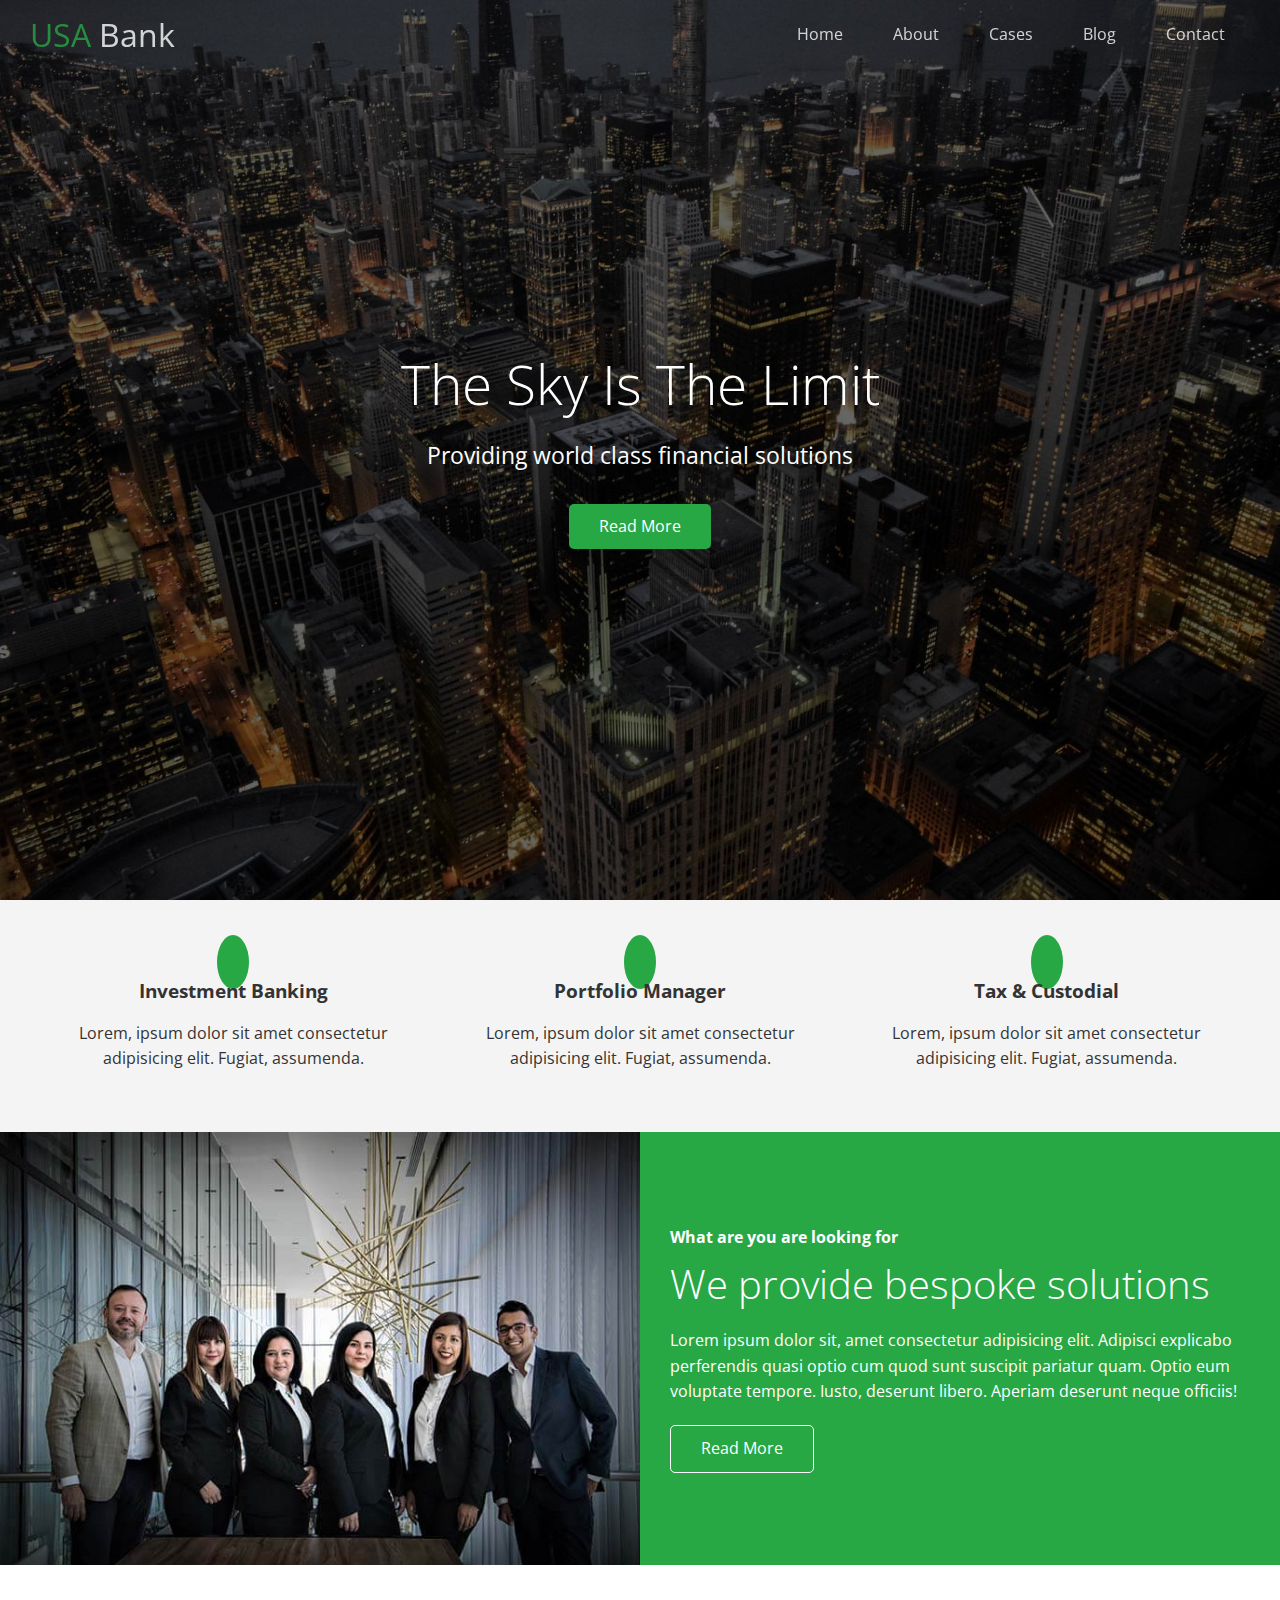
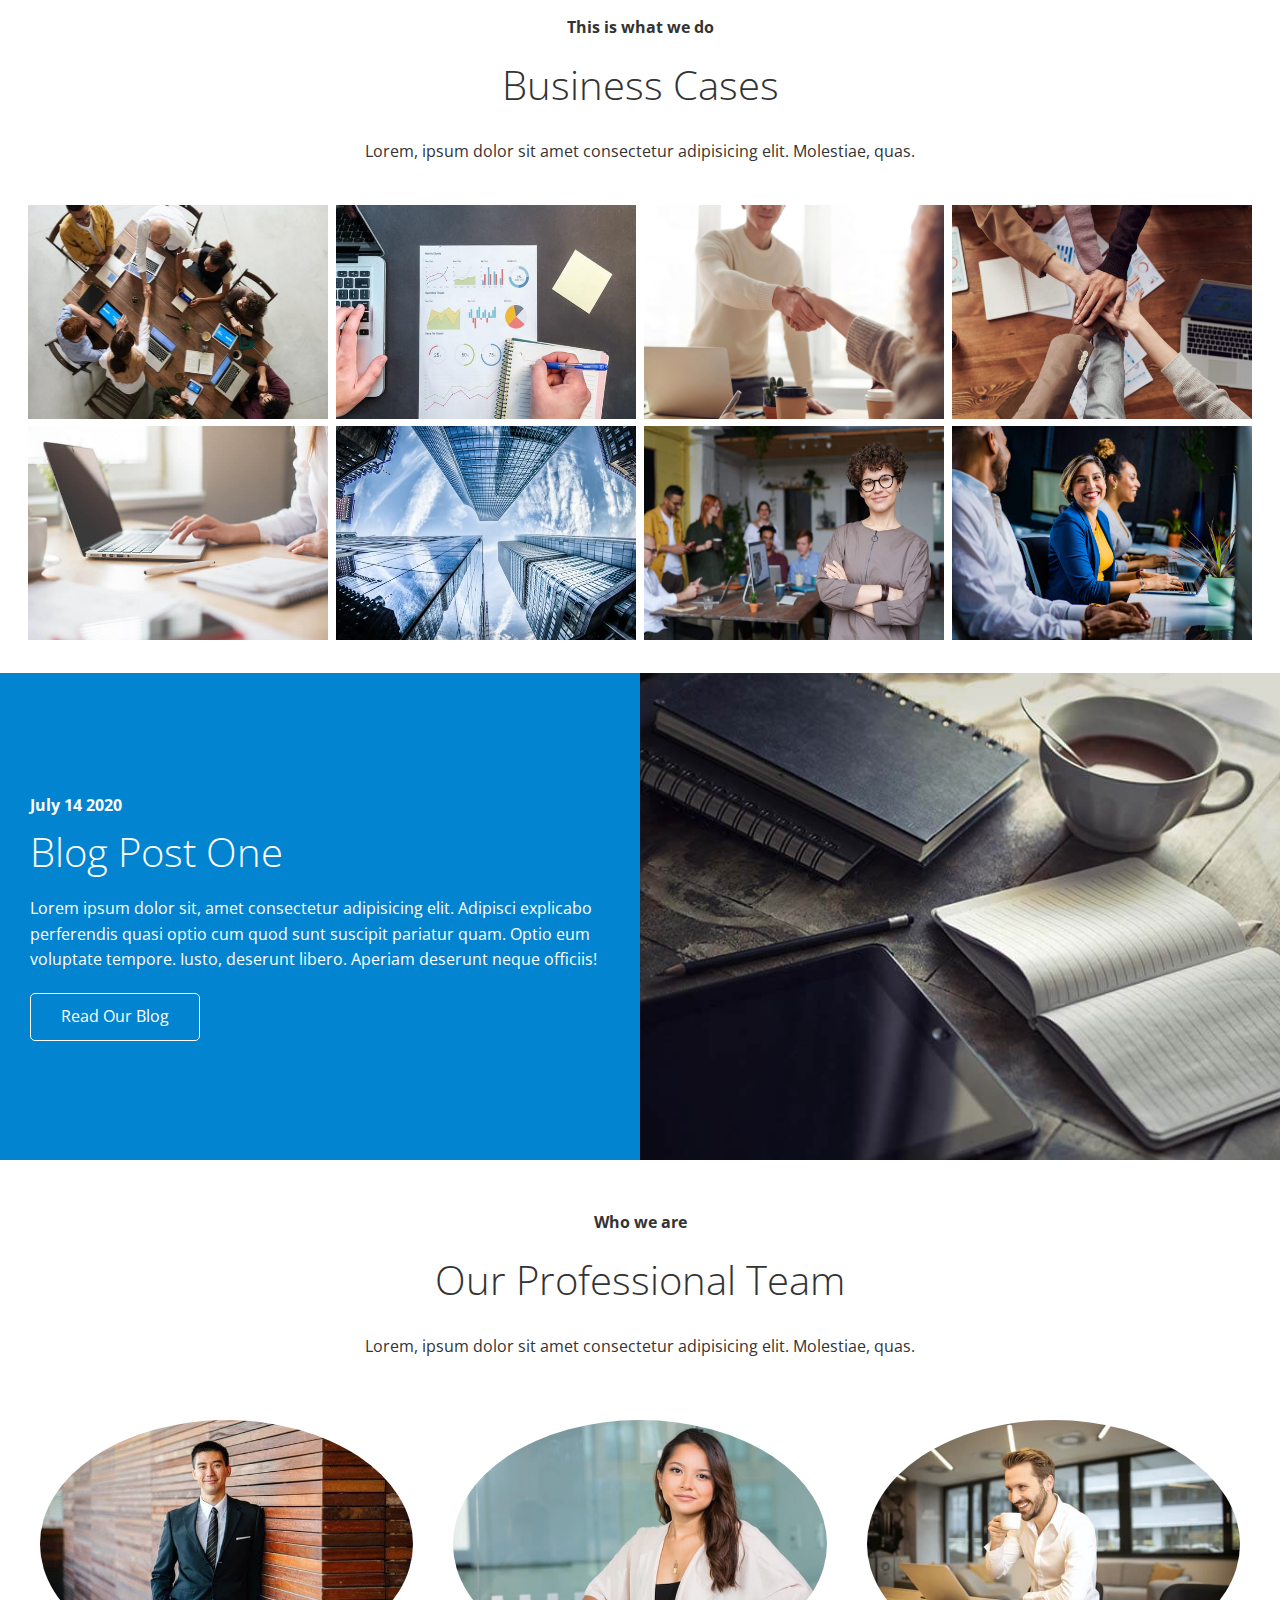
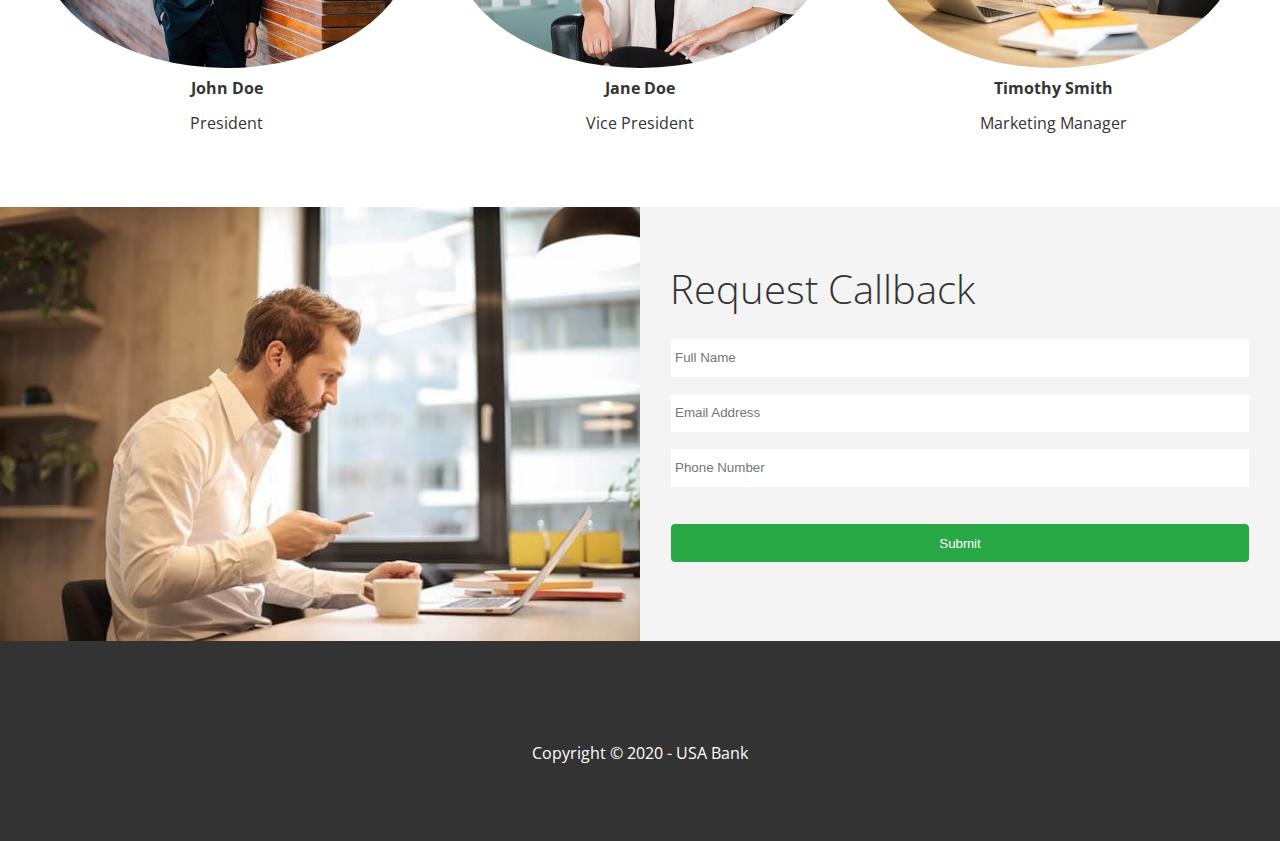
<file: index.html>
<!DOCTYPE html>
<html lang="en">

<head>
  <meta charset="UTF-8">
  <meta name="viewport" content="width=device-width, initial-scale=1.0">
  <link rel="shortcut icon" type="image/x-icon" href="/favicon.ico">
  <link rel="stylesheet" href="https://cdnjs.cloudflare.com/ajax/libs/font-awesome/5.13.1/css/all.min.css"
    integrity="sha512-xA6Hp6oezhjd6LiLZynuukm80f8BoZ3OpcEYaqKoCV3HKQDrYjDE1Gu8ocxgxoXmwmSzM4iqPvCsOkQNiu41GA=="
    crossorigin="anonymous" />
  <link rel="stylesheet" href="css/lightbox.min.css">
  <link rel="stylesheet" href="css/utilities.css">
  <link rel="stylesheet" href="css/style.css">
  <title>Welcome to USA Bank</title>
</head>

<body id="home">
  <header class="hero">
    <div id="navbar" class="navbar top">
      <h1 class="logo">
        <span class="text-primary"><i class="fas fa-book-open"></i> USA</span> Bank
      </h1>
      <nav>
        <ul>
          <li><a href="#home">Home</a></li>
          <li><a href="#about">About</a></li>
          <li><a href="#cases">Cases</a></li>
          <li><a href="#blog">Blog</a></li>
          <li><a href="#contact">Contact</a></li>
        </ul>
      </nav>
    </div>

    <div class="content">
      <h1>The Sky Is The Limit</h1>
      <p>Providing world class financial solutions</p>
      <a href="#about" class="btn"><i class="fas fa-chevron-right"></i> Read More</a>
    </div>
  </header>

  <main>
    <!-- About icons -->
    <section id="about" class="icons bg-light">
      <div class="flex-items">
        <div>
          <i class="fas fa-university fa-2x"></i>
          <div>
            <h3>Investment Banking</h3>
            <p>Lorem, ipsum dolor sit amet consectetur adipisicing elit. Fugiat, assumenda.</p>
          </div>
        </div>
        <div>
          <i class="fas fa-book-reader fa-2x"></i>
          <div>
            <h3>Portfolio Manager</h3>
            <p>Lorem, ipsum dolor sit amet consectetur adipisicing elit. Fugiat, assumenda.</p>
          </div>
        </div>
        <div>
          <i class="fas fa-pencil-alt fa-2x"></i>
          <div>
            <h3>Tax & Custodial</h3>
            <p>Lorem, ipsum dolor sit amet consectetur adipisicing elit. Fugiat, assumenda.</p>
          </div>
        </div>
      </div>
    </section>
    <!-- About solutions -->
    <section class="solutions flex-columns">
      <div class="row">
        <div class="column">
          <div class="column-1">
            <img src="img/home/people.jpg" alt="">
          </div>
        </div>
        <div class="column">
          <div class="column-2 bg-primary">
            <h4>What are you are looking for</h4>
            <h2>We provide bespoke solutions</h2>
            <p>Lorem ipsum dolor sit, amet consectetur adipisicing elit. Adipisci explicabo perferendis quasi optio cum
              quod sunt suscipit pariatur quam. Optio eum voluptate tempore. Iusto, deserunt libero. Aperiam deserunt
              neque officiis!</p>
            <a href="#" class="btn btn-outline">
              <i class="fas fa-chevron"></i> Read More
            </a>
          </div>
        </div>
      </div>
    </section>

    <!-- Cases -->
    <section id="cases" class="cases flex-grid section-padding">
      <header class="section-header">
        <h4>This is what we do</h4>
        <h2>Business Cases</h2>
        <p>Lorem, ipsum dolor sit amet consectetur adipisicing elit. Molestiae, quas.</p>
      </header>
      <div class="row">
        <div class="column">
          <a href="img/cases/cases1.jpg" data-lightbox="cases"
            data-title="Lorem, ipsum dolor sit amet consectetur adipisicing elit. Molestiae, quas.">
            <img src="img/cases/cases1.jpg" alt="">
          </a>
          <a href="img/cases/cases2.jpg" data-lightbox="cases"
            data-title="Lorem, ipsum dolor sit amet consectetur adipisicing elit. Molestiae, quas.">
            <img src="img/cases/cases2.jpg" alt="">
          </a>
        </div>
        <div class="column">
          <a href="img/cases/cases3.jpg" data-lightbox="cases"
            data-title="Lorem, ipsum dolor sit amet consectetur adipisicing elit. Molestiae, quas.">
            <img src="img/cases/cases3.jpg" alt="">
          </a>
          <a href="img/cases/cases4.jpg" data-lightbox="cases"
            data-title="Lorem, ipsum dolor sit amet consectetur adipisicing elit. Molestiae, quas.">
            <img src="img/cases/cases4.jpg" alt="">
          </a>
        </div>
        <div class="column">
          <a href="img/cases/cases5.jpg" data-lightbox="cases"
            data-title="Lorem, ipsum dolor sit amet consectetur adipisicing elit. Molestiae, quas.">
            <img src="img/cases/cases5.jpg" alt="">
          </a>
          <a href="img/cases/cases6.jpg" data-lightbox="cases"
            data-title="Lorem, ipsum dolor sit amet consectetur adipisicing elit. Molestiae, quas.">
            <img src="img/cases/cases6.jpg" alt="">
          </a>
        </div>
        <div class="column">
          <a href="img/cases/cases7.jpg" data-lightbox="cases"
            data-title="Lorem, ipsum dolor sit amet consectetur adipisicing elit. Molestiae, quas.">
            <img src="img/cases/cases7.jpg" alt="">
          </a>
          <a href="img/cases/cases8.jpg" data-lightbox="cases"
            data-title="Lorem, ipsum dolor sit amet consectetur adipisicing elit. Molestiae, quas.">
            <img src="img/cases/cases8.jpg" alt="">
          </a>
        </div>

      </div>
    </section>

    <!-- Blog -->
    <section id="blog" class="blog flex-columns flex-reverse">
      <div class="row">
        <div class="column">
          <div class="column-1">
            <img src="img/home/blog.jpg" alt="">
          </div>
        </div>
        <div class="column">
          <div class="column-2 bg-secondary">
            <h4>July 14 2020</h4>
            <h2>Blog Post One</h2>
            <p>Lorem ipsum dolor sit, amet consectetur adipisicing elit. Adipisci explicabo perferendis quasi optio cum
              quod sunt suscipit pariatur quam. Optio eum voluptate tempore. Iusto, deserunt libero. Aperiam deserunt
              neque officiis!</p>
            <a href="blog.html" class="btn btn-outline">
              <i class="fas fa-chevron"></i> Read Our Blog
            </a>
          </div>
        </div>
      </div>
    </section>

    <!-- Team -->
    <section id="team" class="team section-padding">
      <header class="section-header">
        <h4>Who we are</h4>
        <h2>Our Professional Team</h2>
        <p>Lorem, ipsum dolor sit amet consectetur adipisicing elit. Molestiae, quas.</p>
      </header>
      <div class="flex-items">
        <div>
          <img src="img/team/person1.jpg" alt="John Doe">
          <h4>John Doe</h4>
          <p>President</p>
        </div>
        <div>
          <img src="img/team/person2.jpg" alt="Jane Doe">
          <h4>Jane Doe</h4>
          <p>Vice President</p>
        </div>
        <div>
          <img src="img/team/person3.jpg" alt="Timothy Smith">
          <h4>Timothy Smith</h4>
          <p>Marketing Manager</p>
        </div>
      </div>
    </section>

    <!-- Contact -->
    <section id="contact" class="contact flex-columns">
      <div class="row">
        <div class="column">
          <div class="column-1">
            <img src="img/home/contact.jpg" alt="">
          </div>
        </div>
        <div class="column">
          <div class="column-2 bg-light">
            <h2>Request Callback</h2>
            <form action="" class="callback-form">
              <div class="form-control">
                <label for="name"></label>
                <input type="text" name="name" id="name" placeholder="Full Name">
              </div>
              <div class="form-control">
                <label for="email"></label>
                <input type="email" name="email" id="email" placeholder="Email Address">
              </div>
              <div class="form-control">
                <label for="phone"></label>
                <input type="text" name="phone" id="phone" placeholder="Phone Number">
              </div>
              <input type="submit" value="Submit" id="submit" class="btn">
            </form>
          </div>
        </div>
      </div>
    </section>
  </main>
  <footer class="footer bg-dark">
    <div class="social">
      <a href="#"><i class="fab fa-facebook fa-2x"></i></a>
      <a href="#"><i class="fab fa-twitter fa-2x"></i></a>
      <a href="#"><i class="fab fa-youtube fa-2x"></i></a>
      <a href="#"><i class="fab fa-linkedin fa-2x"></i></a>
    </div>
    <p>Copyright &copy; 2020 - USA Bank</p>
  </footer>

  <script src="https://code.jquery.com/jquery-3.5.1.min.js"
    integrity="sha256-9/aliU8dGd2tb6OSsuzixeV4y/faTqgFtohetphbbj0=" crossorigin="anonymous"></script>

  <script src="js/lightbox.min.js"></script>

  <script>
    const navbar = document.getElementById('navbar');
    let scrolled = false;

    window.onscroll = function () {
      if (window.pageYOffset > 100) {
        navbar.classList.remove('top');
        if (!scrolled) {
          navbar.style.transform = 'translateY(-70px)';
        }
        setTimeout(function () {
          navbar.style.transform = 'translateY(0)';
          scrolled = true;
        }, 200);
      } else {
        navbar.classList.add('top');
        scrolled = false;
      }
    };

    /* Smooth Scrolling */
    $('#navbar a, .btn').on('click', function (e) {
      if (this.hash !== '') {
        e.preventDefault();

        const hash = this.hash;

        $('html, body').animate(
          {
            scrollTop: $(hash).offset().top - 100,
          },
          800
        );
      }
    });

  </script>
</body>

</html>
</file>
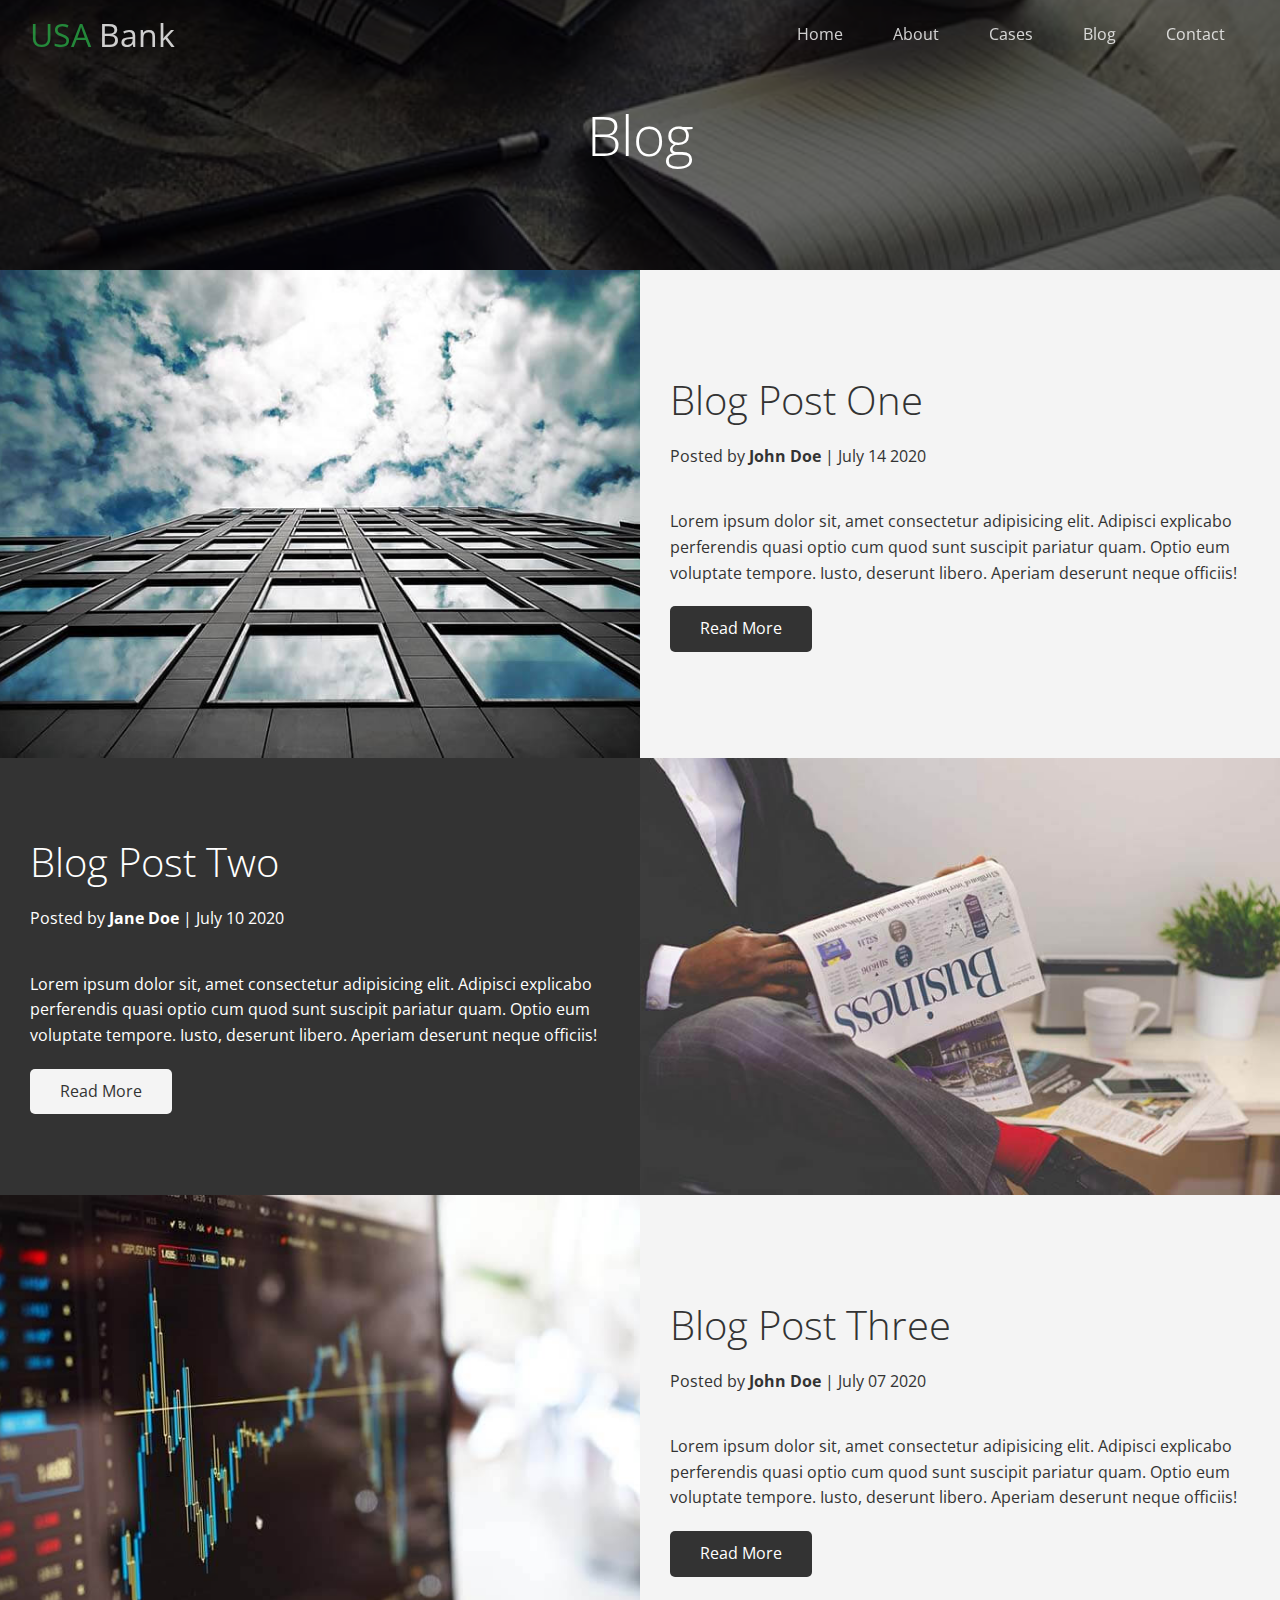
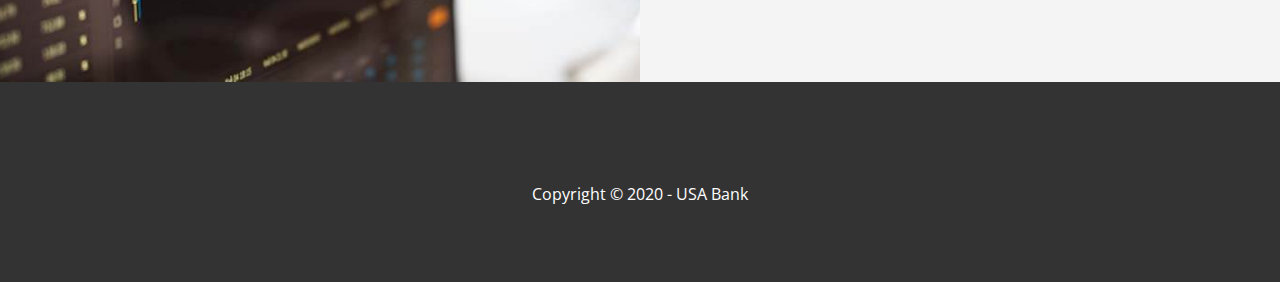
<file: blog.html>
<!DOCTYPE html>
<html lang="en">

<head>
  <meta charset="UTF-8">
  <meta name="viewport" content="width=device-width, initial-scale=1.0">
  <link rel="stylesheet" href="https://cdnjs.cloudflare.com/ajax/libs/font-awesome/5.13.1/css/all.min.css"
    integrity="sha512-xA6Hp6oezhjd6LiLZynuukm80f8BoZ3OpcEYaqKoCV3HKQDrYjDE1Gu8ocxgxoXmwmSzM4iqPvCsOkQNiu41GA=="
    crossorigin="anonymous" />
  <link rel="stylesheet" href="css/utilities.css">
  <link rel="stylesheet" href="css/style.css">
  <title>Read Our Blog</title>
</head>

<body id="home">
  <header class="hero blog">
    <div id="navbar" class="navbar top">
      <h1 class="logo">
        <span class="text-primary"><i class="fas fa-book-open"></i> USA</span> Bank
      </h1>
      <nav>
        <ul>
          <li><a href="index.html">Home</a></li>
          <li><a href="index.html#about">About</a></li>
          <li><a href="index.html#cases">Cases</a></li>
          <li><a href="index.html#blog">Blog</a></li>
          <li><a href="index.html#contact">Contact</a></li>
        </ul>
      </nav>
    </div>

    <div class="content">
      <h1>Blog</h1>
    </div>
  </header>

  <main>
    <article class="flex-columns">
      <div class="row">
        <div class="column">
          <div class="column-1">
            <img src="img/blog/blog1.jpg" alt="">
          </div>
        </div>
        <div class="column">
          <div class="column-2 bg-light">
            <h2>Blog Post One</h2>
            <p class="meta">
              <i class="fas fa-user"></i> Posted by <strong>John Doe</strong> | July 14 2020
            </p>
            <p>Lorem ipsum dolor sit, amet consectetur adipisicing elit. Adipisci explicabo perferendis quasi optio cum
              quod sunt suscipit pariatur quam. Optio eum voluptate tempore. Iusto, deserunt libero. Aperiam deserunt
              neque officiis!</p>
            <a href="post.html" class="btn btn-dark">
              <i class="fas fa-chevron"></i> Read More
            </a>
          </div>
        </div>
      </div>
    </article>

    <article class="flex-columns flex-reverse">
      <div class="row">
        <div class="column">
          <div class="column-1">
            <img src="img/blog/blog2.jpg" alt="">
          </div>
        </div>
        <div class="column">
          <div class="column-2 bg-dark">
            <h2>Blog Post Two</h2>
            <p class="meta">
              <i class="fas fa-user"></i> Posted by <strong>Jane Doe</strong> | July 10 2020
            </p>
            <p>Lorem ipsum dolor sit, amet consectetur adipisicing elit. Adipisci explicabo perferendis quasi optio cum
              quod sunt suscipit pariatur quam. Optio eum voluptate tempore. Iusto, deserunt libero. Aperiam deserunt
              neque officiis!</p>
            <a href="post.html" class="btn btn-light">
              <i class="fas fa-chevron"></i> Read More
            </a>
          </div>
        </div>
      </div>
    </article>

    <article class="flex-columns">
      <div class="row">
        <div class="column">
          <div class="column-1">
            <img src="img/blog/blog3.jpg" alt="">
          </div>
        </div>
        <div class="column">
          <div class="column-2 bg-light">
            <h2>Blog Post Three</h2>
            <p class="meta">
              <i class="fas fa-user"></i> Posted by <strong>John Doe</strong> | July 07 2020
            </p>
            <p>Lorem ipsum dolor sit, amet consectetur adipisicing elit. Adipisci explicabo perferendis quasi optio cum
              quod sunt suscipit pariatur quam. Optio eum voluptate tempore. Iusto, deserunt libero. Aperiam deserunt
              neque officiis!</p>
            <a href="post.html" class="btn btn-dark">
              <i class="fas fa-chevron"></i> Read More
            </a>
          </div>
        </div>
      </div>
    </article>
  </main>

  <footer class="footer bg-dark">
    <div class="social">
      <a href="#"><i class="fab fa-facebook fa-2x"></i></a>
      <a href="#"><i class="fab fa-twitter fa-2x"></i></a>
      <a href="#"><i class="fab fa-youtube fa-2x"></i></a>
      <a href="#"><i class="fab fa-linkedin fa-2x"></i></a>
    </div>
    <p>Copyright &copy; 2020 - USA Bank</p>
  </footer>

  <script>
    const navbar = document.getElementById('navbar');
    let scrolled = false;

    window.onscroll = function () {
      if (window.pageYOffset > 100) {
        navbar.classList.remove('top');
        if (!scrolled) {
          navbar.style.transform = 'translateY(-70px)';
        }
        setTimeout(function () {
          navbar.style.transform = 'translateY(0)';
          scrolled = true;
        }, 200);
      } else {
        navbar.classList.add('top');
        scrolled = false;
      }
    };
  </script>

</body>

</html>
</file>
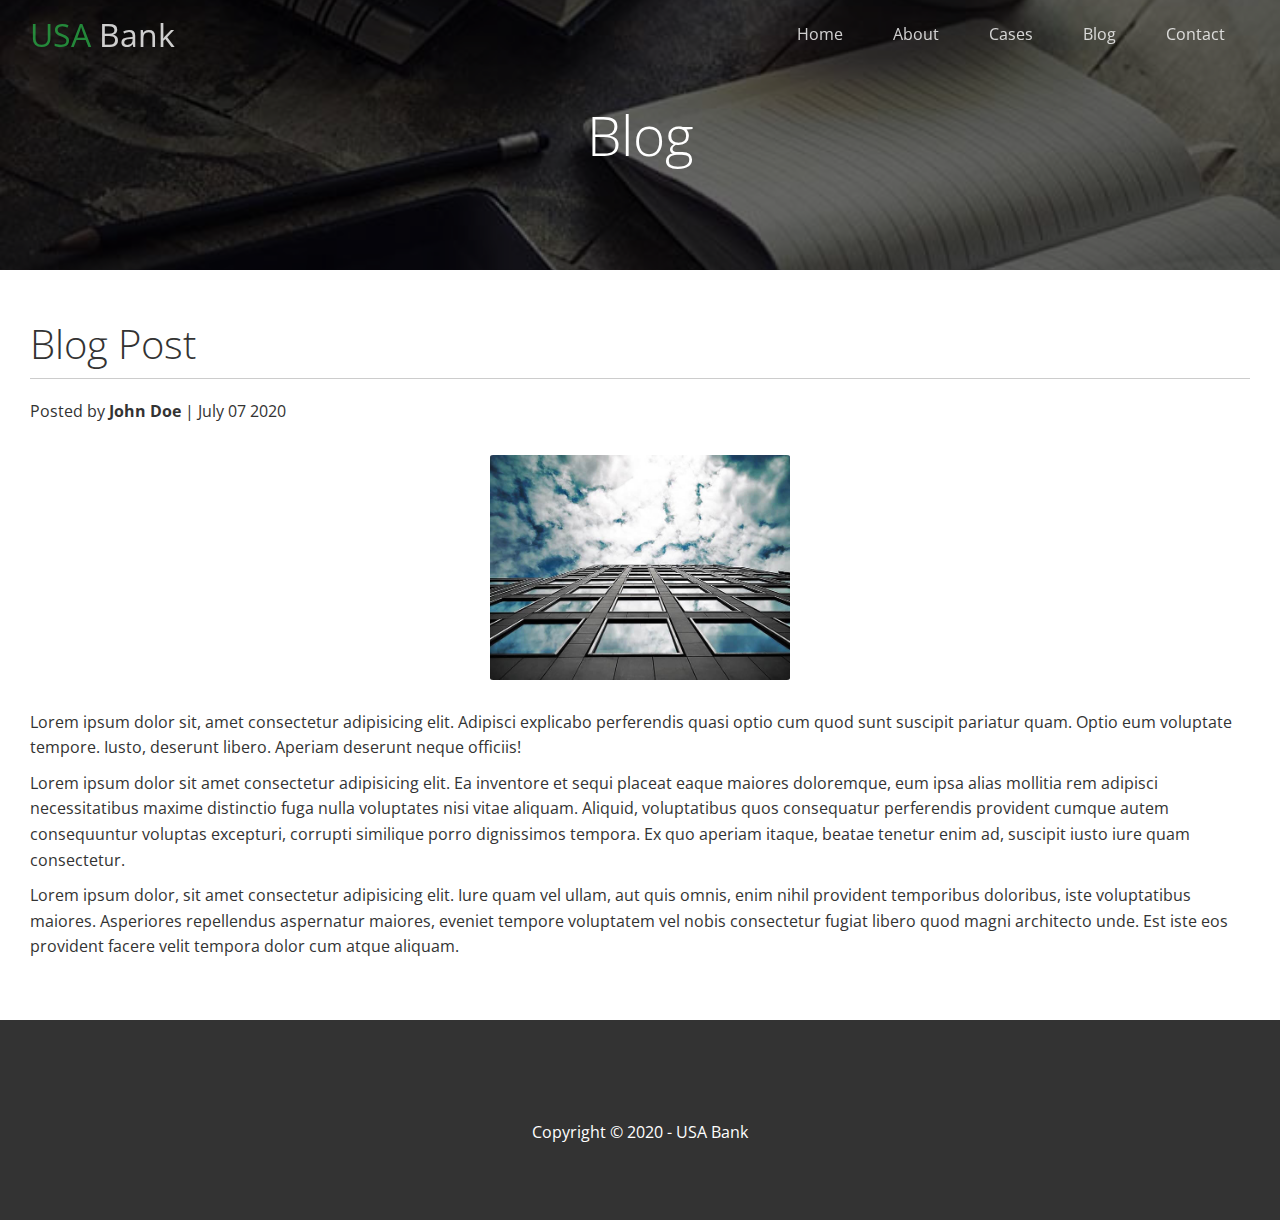
<file: post.html>
<!DOCTYPE html>
<html lang="en">

<head>
  <meta charset="UTF-8">
  <meta name="viewport" content="width=device-width, initial-scale=1.0">
  <link rel="stylesheet" href="https://cdnjs.cloudflare.com/ajax/libs/font-awesome/5.13.1/css/all.min.css"
    integrity="sha512-xA6Hp6oezhjd6LiLZynuukm80f8BoZ3OpcEYaqKoCV3HKQDrYjDE1Gu8ocxgxoXmwmSzM4iqPvCsOkQNiu41GA=="
    crossorigin="anonymous" />
  <link rel="stylesheet" href="css/utilities.css">
  <link rel="stylesheet" href="css/style.css">
  <title>Post One</title>
</head>

<body id="home">
  <header class="hero blog">
    <div id="navbar" class="navbar top">
      <h1 class="logo">
        <span class="text-primary"><i class="fas fa-book-open"></i> USA</span> Bank
      </h1>
      <nav>
        <ul>
          <li><a href="index.html">Home</a></li>
          <li><a href="index.html#about">About</a></li>
          <li><a href="index.html#cases">Cases</a></li>
          <li><a href="index.html#blog">Blog</a></li>
          <li><a href="index.html#contact">Contact</a></li>
        </ul>
      </nav>
    </div>

    <div class="content">
      <h1>Blog</h1>
    </div>
  </header>

  <main>
    <section class="post">
      <h2>Blog Post</h2>
      <p class="meta">
        <i class="fas fa-user"></i> Posted by <strong>John Doe</strong> | July 07 2020
      </p>
      <img src="img/blog/blog1.jpg" alt="">
      <p>Lorem ipsum dolor sit, amet consectetur adipisicing elit. Adipisci explicabo perferendis quasi optio cum quod
        sunt suscipit pariatur quam. Optio eum voluptate tempore. Iusto, deserunt libero. Aperiam deserunt neque
        officiis!</p>
      <p>Lorem ipsum dolor sit amet consectetur adipisicing elit. Ea inventore et sequi placeat eaque maiores
        doloremque, eum ipsa alias mollitia rem adipisci necessitatibus maxime distinctio fuga nulla voluptates nisi
        vitae aliquam. Aliquid, voluptatibus quos consequatur perferendis provident cumque autem consequuntur voluptas
        excepturi, corrupti similique porro dignissimos tempora. Ex quo aperiam itaque, beatae tenetur enim ad, suscipit
        iusto iure quam consectetur.</p>
      <p>Lorem ipsum dolor, sit amet consectetur adipisicing elit. Iure quam vel ullam, aut quis omnis, enim nihil
        provident temporibus doloribus, iste voluptatibus maiores. Asperiores repellendus aspernatur maiores, eveniet
        tempore voluptatem vel nobis consectetur fugiat libero quod magni architecto unde. Est iste eos provident facere
        velit tempora dolor cum atque aliquam.</p>
    </section>
  </main>

  <footer class="footer bg-dark">
    <div class="social">
      <a href="#"><i class="fab fa-facebook fa-2x"></i></a>
      <a href="#"><i class="fab fa-twitter fa-2x"></i></a>
      <a href="#"><i class="fab fa-youtube fa-2x"></i></a>
      <a href="#"><i class="fab fa-linkedin fa-2x"></i></a>
    </div>
    <p>Copyright &copy; 2020 - USA Bank</p>
  </footer>

  <script>
    const navbar = document.getElementById('navbar');
    let scrolled = false;

    window.onscroll = function () {
      if (window.pageYOffset > 100) {
        navbar.classList.remove('top');
        if (!scrolled) {
          navbar.style.transform = 'translateY(-70px)';
        }
        setTimeout(function () {
          navbar.style.transform = 'translateY(0)';
          scrolled = true;
        }, 200);
      } else {
        navbar.classList.add('top');
        scrolled = false;
      }
    };
  </script>

</body>

</html>
</file>
<file: css/utilities.css>
/* Text colors */
.text-primary {
  color: #28a745;
}

.text-secondary {
  color: #0284d0;
}

/* Button */
.btn {
  cursor: pointer;
  display: inline-block;
  padding: 10px 30px;
  color: #fff;
  background-color: #28a745;
  border: none;
  border-radius: 5px;
}

.btn:hover {
  opacity: 0.9;
}

.btn-primary, .bg-primary {
  background: #28a745;
  color: #fff;
}

.btn-secondary, .bg-secondary {
  background: #0284d0;
  color: #fff;
}

.btn-dark, .bg-dark {
  background: #333;
  color: #fff;
}

.btn-light, .bg-light {
  background: #f4f4f4;
  color: #333;
}

.btn-outline {
  background: transparent;
  border: 1px solid #fff;
}

/* Flex items*/
.flex-items {
  display: flex;
  text-align: center;
  justify-content: center;
  align-items: center;
  height: 100%;
}

.flex-items > div {
  padding: 20px;
}

/* Flex columns */
.flex-columns.flex-reverse .row {
  flex-direction: row-reverse;
}

.flex-columns .row {
  display: flex;
  flex-wrap: wrap;
  width: 100%;
}

.flex-columns .column {
  display: flex;
  flex-direction: column;
  flex-basis: 100%;
  flex: 1;
}

.flex-columns .column .column-1,
.flex-columns .column .column-2 {
  height: 100%;
}

.flex-columns img {
  width: 100%;
  height: 100%;
  object-fit: cover;
}

.flex-columns .column-2 {
  display: flex;
  flex-direction: column;
  align-items: flex-start;
  justify-content: center;
  padding: 30px;
}

.flex-columns h2 {
  font-size: 40px;
  font-weight: 100;
}

.flex-columns h4 {
  margin-bottom: 10px;
}

.flex-columns p {
  margin: 20px 0;
}

/* Section header */
.section-header {
  padding: 30px;
  display: flex;
  flex-direction: column;
  align-items: center;
  justify-content: center;
  text-align: center;
}

.section-header h2 {
  font-size: 40px;
  margin: 20px 0;
}

.section-padding {
  padding: 20px 20px 40px;
}

/* Flex grid */
.flex-grid .row {
  display: flex;
  flex-wrap: wrap;
  padding: 0 4px;
}

.flex-grid .column {
  flex: 25%;
  max-width: 25%;
  padding: 0 4px;
}

.flex-grid .column img {
  height: 50%;
}
</file>
<file: css/style.css>
@import url('https://fonts.googleapis.com/css2?family=Open+Sans:wght@300;400&display=swap');

* {
  box-sizing: border-box;
  padding: 0;
  margin: 0;
}

body {
  font-family: 'Open Sans', sans-serif;
  background: #fff;
  color: #333;
  line-height: 1.6;
}

ul {
  list-style: none;
}

a {
  color: #333;
  text-decoration: none;
}

h1, h2 {
  font-weight: 300;
  line-height: 1.2;
}

p {
  margin: 10px 0;
}

img {
  width: 100%;
}

/* Navbar */
.navbar {
  display: flex;
  align-items: center;
  justify-content: space-between;
  background-color: #333;
  color: #fff;
  opacity: 0.8;
  width: 100%;
  height: 70px;
  position: fixed;
  top: 0px;
  padding: 0 30px;
  transition: 0.5s ease-in;
}

.navbar.top {
  background: transparent;
}

.navbar a {
  color: #fff;
  padding: 10px 20px;
  margin: 0 5px;
}

.navbar a:hover {
  border-bottom: #28a745 2px solid;

}

.navbar ul {
  display: flex;
}

.navbar .logo {
  font-weight: 400;
}

.hero .navbar{
  z-index: 20;
}

/* Header */
.hero {
  background: url('../img/home/showcase.jpg') no-repeat center center/cover;
  height: 100vh;
  position: relative;
  color: #fff;
}

.hero .content {
  display: flex;
  flex-direction: column;
  align-items: center;
  justify-content: center;
  text-align: center;
  height: 100%;
  padding: 0 20px;
}

.hero .content h1 {
  font-size: 55px;
}

.hero .content p {
  font-size: 23px;
  max-width: 600px;
  margin: 20px 0 30px;
}

.hero::before {
  content: '';
  position: absolute;
  top: 0;
  left: 0;
  width: 100%;
  height: 100%;
  background: rgba(0,0,0,0.6);
}

.hero * {
  z-index: 10;
}

.hero.blog {
  background: url('../img/home/blog.jpg') no-repeat center center/cover;
  height: 30vh;
}

/* Icons */
.icons {
  padding: 30px;
}

.icons h3 {
  font-weight: bold;
  margin-bottom: 15px;
}

.icons i {
  background-color: #28a745;
  color: #fff;
  padding: 1rem;
  border-radius: 50%;
  margin-bottom: 15px;
}

.cases img:hover {
  opacity: 0.7;
}

.team img {
  border-radius: 50%;
}

/* Callback form */
.callback-form {
  width: 100%;
  padding: 20px 0;
}

.callback-form label {
  display: block;
  margin-bottom: 5px;
}

.callback-form .form-control {
  margin-bottom: 15px;
}

.callback-form input {
  width: 100%;
  padding: 4px;
  height: 40px;
  border: #f4f4f4 1px solid;
}

.callback-form input:focus {
  outline-color: #28a745;
}

.callback-form .btn {
  padding: 12px 0;
  margin-top: 20px;
}

/* Post */
.post {
  padding: 50px 30px;
}

.post h2 {
  font-size: 40px;
  margin-bottom: 20px;
  padding-bottom: 10px;
  border-bottom: #ccc solid 1px;
}

.post .meta {
  margin-bottom: 30px;
}

.post img {
  width: 300px;
  border-radius: 1%;
  display: block;
  margin: 0 auto 30px;
}

/* Footer */
.footer {
  display: flex;
  flex-direction: column;
  align-items: center;
  justify-content: center;
  text-align: center;
  height: 200px;
}

.footer a {
  color: #fff;
}

.footer a:hover {
  color: #28a745;
}

.footer .social > * {
  margin: 0 15px;
}

/* Mobile */
@media(max-width: 768px) {
  .navbar {
    flex-direction: column;
    height: 120px;
    padding: 20px;
  }

  .navbar a {
    padding: 10px 10px;
    margin: 0 3px;
  }

  .flex-items {
    flex-direction: column;
  }

  .flex-columns .column, .flex-grid .column {
    flex: 100%;
    max-width: 100%;
  }

  .cases .column {
    margin-bottom: 13px;
  }

  .team img {
    width: 70%;
  }
}
</file>
